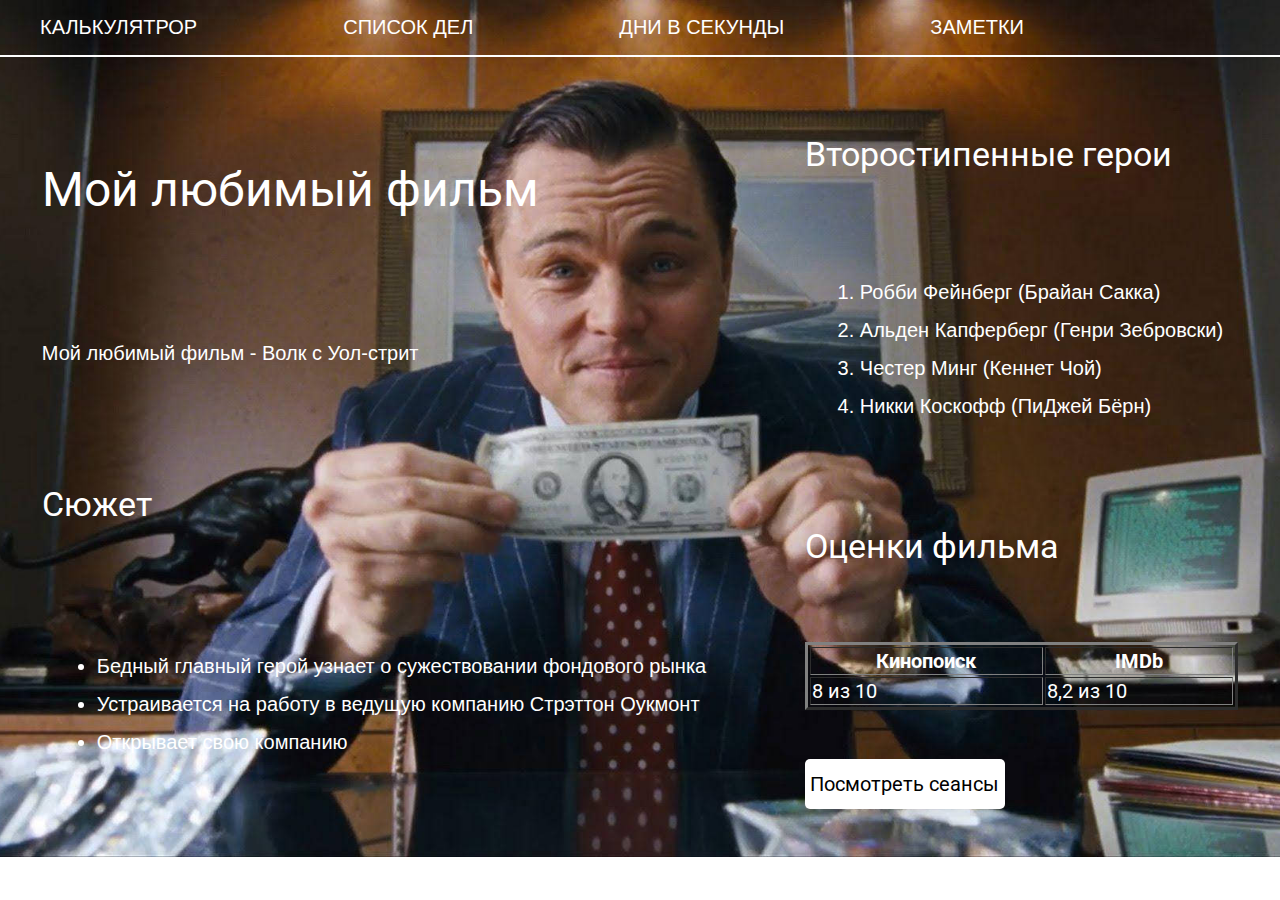
<file: index.html>
<!DOCTYPE html>
<html lang="en">

<head>
    <meta charset="UTF-8">
    <meta http-equiv="X-UA-Compatible" content="IE=edge">
    <meta name="viewport" content="width=device-width, initial-scale=1.0">
    <title>Document</title>
    <link rel="preconnect" href="https://fonts.googleapis.com">
    <link rel="preconnect" href="https://fonts.gstatic.com" crossorigin>
    <link
        href="https://fonts.googleapis.com/css2?family=Roboto:ital,wght@0,100;0,300;0,400;0,500;0,700;0,900;1,100;1,300;1,400;1,500;1,700;1,900&display=swap"
        rel="stylesheet">
    <link rel="stylesheet" href="css/normalize.css">
    <link rel="stylesheet" href="css/style.css">
</head>

<body>

    <div class="wrapper">
        <header class="header">
            <nav class="nav">
                <ul class="nav__list">
                    <li class="nav__item">
                        <a href="calcul/index.html" class="nav__link">Калькулятрор</a>
                    </li>
                    <li class="nav__item">
                        <a href="spisokdel/index.html" class="nav__link">Список дел</a>
                    </li>
                    <li class="nav__item">
                        <a href="day-sec/index.html" class="nav__link">Дни в секунды</a>
                    </li>
                    <li class="nav__item">
                        <a href="zametki/index.php" class="nav__link">Заметки</a>
                    </li>
                </ul>
            </nav>
        </header>

        <main class="main">
            <div class="left">
                <h1 class="main__title">
                    Мой любимый фильм
                </h1>
                <p class="main__desc">
                    Мой любимый фильм - Волк с Уол-стрит
                </p>
                <h2 class="subtitle">
                    Сюжет
                </h2>
                <ul class="list">
                    <li class="item">Бедный главный герой узнает о сужествовании фондового рынка</li>
                    <li class="item">Устраивается на работу в ведущую компанию Стрэттон Оукмонт</li>
                    <li class="item">Открывает свою компанию </li>
                </ul>
            </div>
            <div class="right">
                <h2 class="subtitle">
                    Второстипенные герои
                </h2>
                <ol class="list">
                    <li class="item">Робби Фейнберг (Брайан Сакка)</li>
                    <li class="item">Альден Капферберг (Генри Зебровски)</li>
                    <li class="item">Честер Минг (Кеннет Чой)</li>
                    <li class="item">Никки Коскофф (ПиДжей Бёрн)</li>
                </ol>
                <h2 class="subtitle">
                    Оценки фильма
                </h2>
                <table border="3px" class="table">
                    <tr>
                        <th>Кинопоиск</th>
                        <th>IMDb</th>
                    </tr>
                    <tr>
                        <td>8 из 10</td>
                        <td>8,2 из 10</td>
                    </tr>
                </table>
                <div class="block">
                    <a href="#">Посмотреть сеансы</a>
                </div>
            </div>

    </div>
    </main>
</body>

</html>
</file>
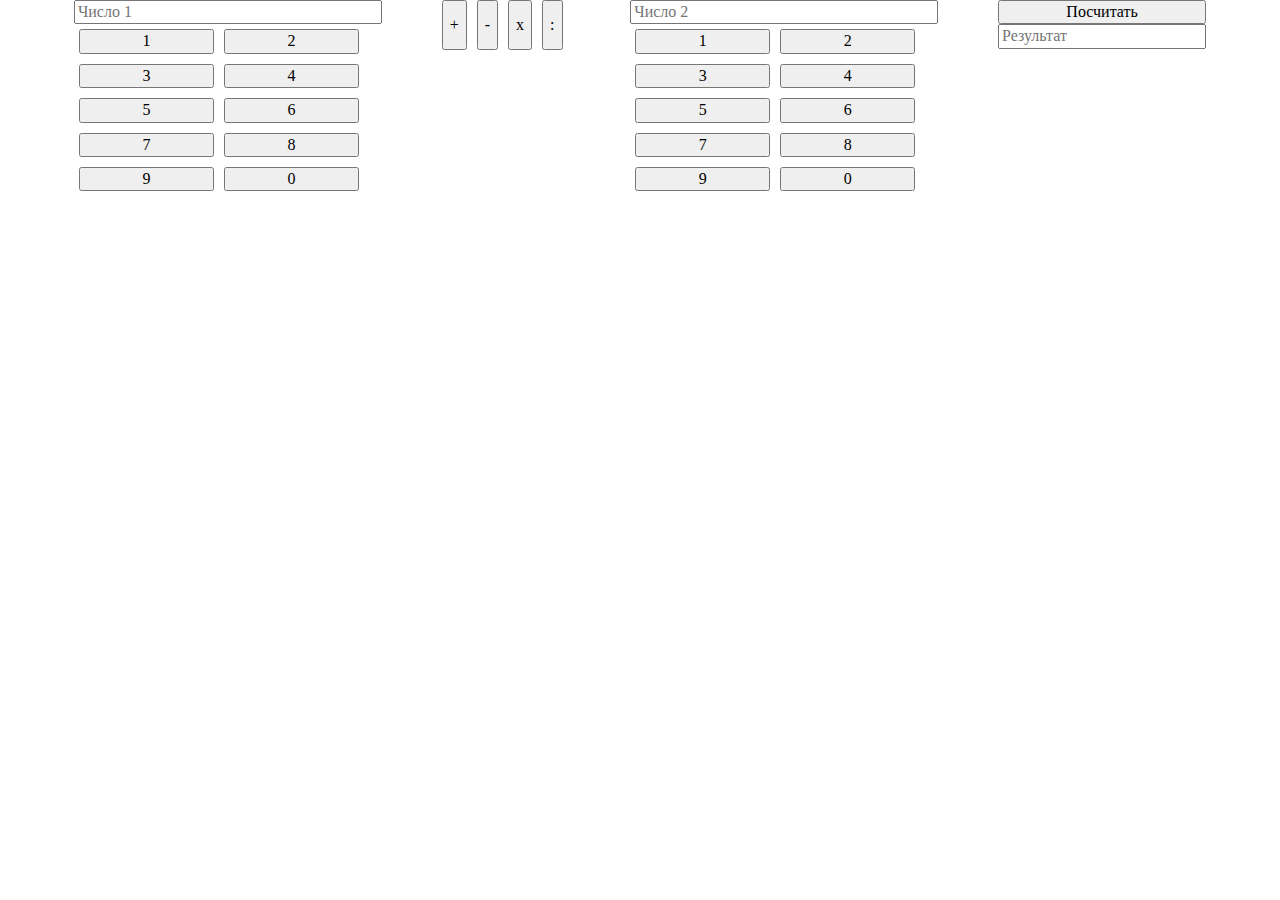
<file: calcul/index.html>
<!DOCTYPE html>
<html lang="en">

<head>
    <meta charset="UTF-8">
    <meta http-equiv="X-UA-Compatible" content="IE=edge">
    <meta name="viewport" content="width=device-width, initial-scale=1.0">
    <title>Document</title>
    <link rel="stylesheet" href="css/normalize.css">
    <link rel="stylesheet" href="css/style.css">
</head>

<body>
    <div class="wrapper">
        <div class="num1">
            <input id="num1" size=41px placeholder="Число 1">
            <div class="numbers1">
                <button type="button" onclick="addTextToInput(this)" class="btn">1</button>
                <button type="button" onclick="addTextToInput(this)" class="btn">2</button>
                <button type="button" onclick="addTextToInput(this)" class="btn">3</button>
                <button type="button" onclick="addTextToInput(this)" class="btn">4</button>
                <button type="button" onclick="addTextToInput(this)" class="btn">5</button>
                <button type="button" onclick="addTextToInput(this)" class="btn">6</button>
                <button type="button" onclick="addTextToInput(this)" class="btn">7</button>
                <button type="button" onclick="addTextToInput(this)" class="btn">8</button>
                <button type="button" onclick="addTextToInput(this)" class="btn">9</button>
                <button type="button" onclick="addTextToInput(this)" class="btn">0</button>
            </div>

        </div>
        <div class="operator_btns">

            <button id="plus" onclick="op='+'">+</button>
            <button id="minus" onclick="op='-'">-</button>
            <button id="times" onclick="op='*'">x</button>
            <button id="divide" onclick="op='/'">:</button>


        </div>

        <div class="num2">
            <input id="num2" placeholder="Число 2">
            <div class="numbers2">
                <button type="button" onclick="addTextToInput(this)" class="btn">1</button>
                <button type="button" onclick="addTextToInput(this)" class="btn">2</button>
                <button type="button" onclick="addTextToInput(this)" class="btn">3</button>
                <button type="button" onclick="addTextToInput(this)" class="btn">4</button>
                <button type="button" onclick="addTextToInput(this)" class="btn">5</button>
                <button type="button" onclick="addTextToInput(this)" class="btn">6</button>
                <button type="button" onclick="addTextToInput(this)" class="btn">7</button>
                <button type="button" onclick="addTextToInput(this)" class="btn">8</button>
                <button type="button" onclick="addTextToInput(this)" class="btn">9</button>
                <button type="button" onclick="addTextToInput(this)" class="btn">0</button>
            </div>

        </div>


        <div class="result">
            <button onclick="func()">Посчитать</button>
            <input id="result" type="text" placeholder="Результат">
        </div>
    </div>
    <script src="js/script.js"></script>
</body>

</html>
</file>
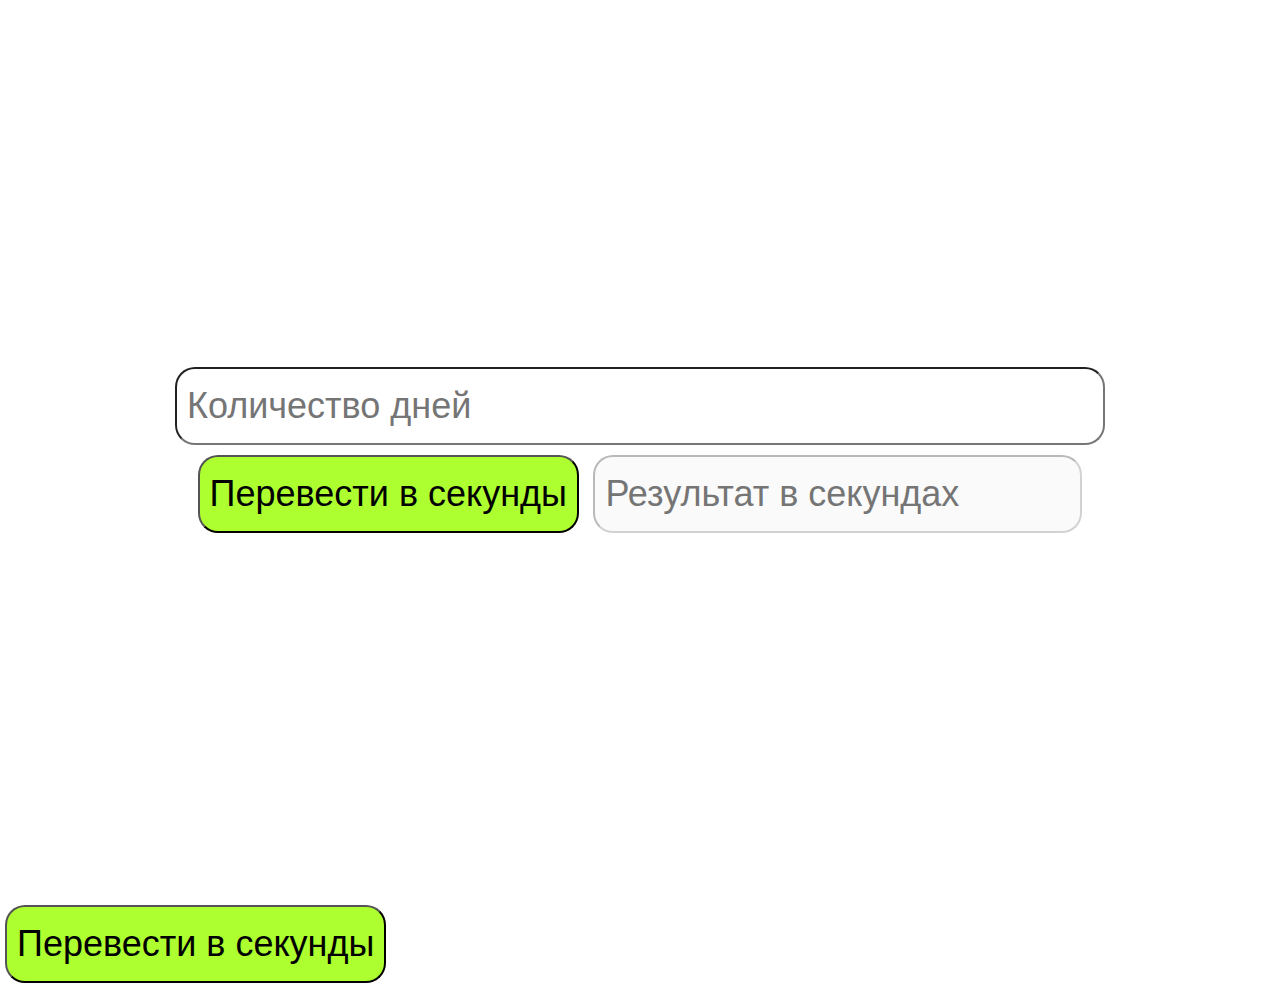
<file: day-sec/index.html>
<!DOCTYPE html>
<html lang="en">

<head>
    <meta charset="UTF-8">
    <meta name="viewport" content="width=device-width, initial-scale=1.0">
    <title>Document</title>
    <link rel="stylesheet" href="https://maxcdn.bootstrapcdn.com/bootstrap/4.0.0/css/bootstrap.min.css">
    <link rel="stylesheet" href="style.css">
</head>

<body>
    <div class="outer">
        <div class="centered">
            <input id="day" type="text" size=41px placeholder="Количество дней">
        </div>
        <div class="centered">
            <button type="button" id="convert">Перевести в секунды</button>
            <input id="sec" type="text" placeholder="Результат в секундах" disabled>
        </div>
    </div>
    <button type="button" id="convert">Перевести в секунды</button>
    <script src="js/scripts.js"></script>
</body>

</html>
</file>
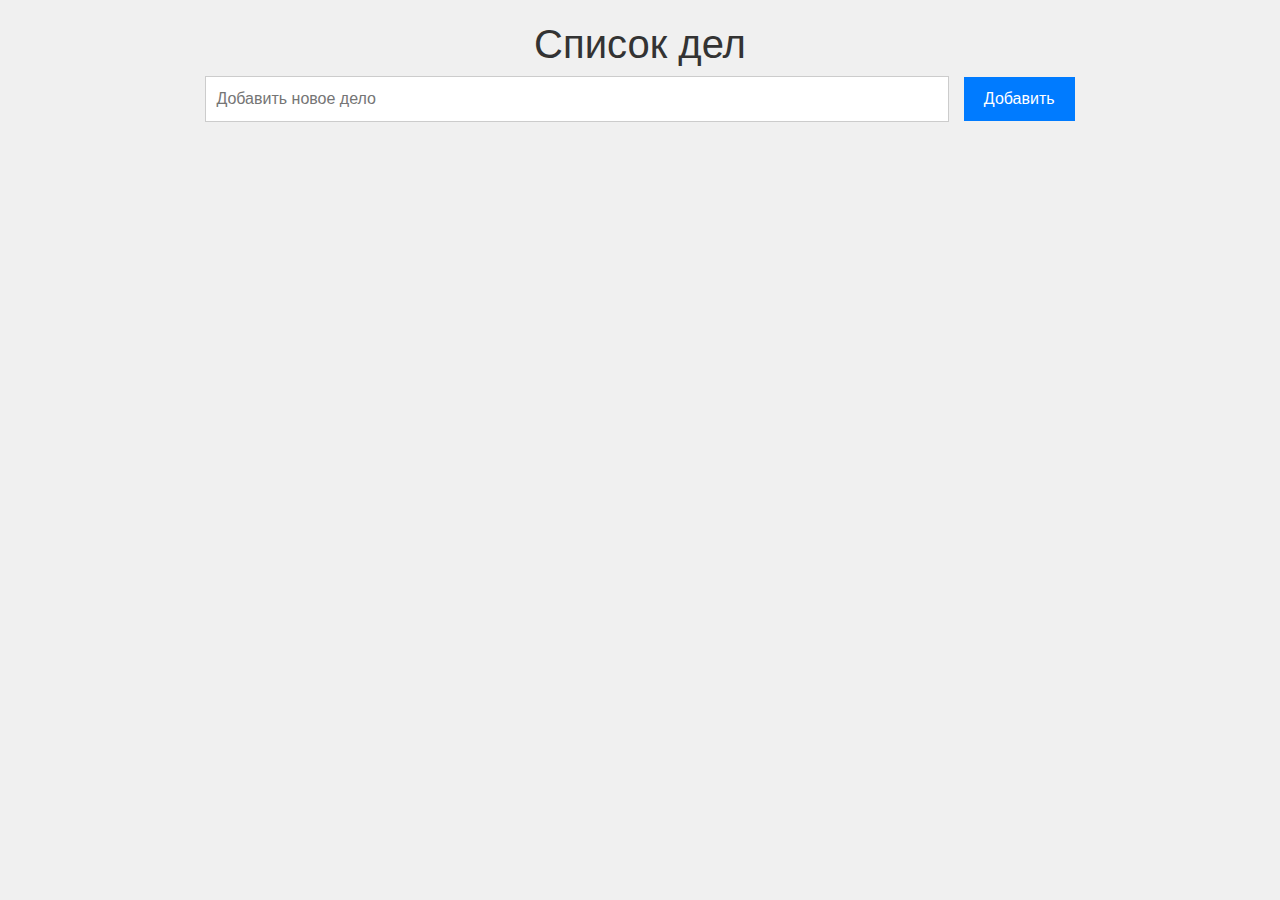
<file: spisokdel/index.html>
<!DOCTYPE html>
<html lang="en">

<head>
    <meta charset="UTF-8">
    <meta name="viewport" content="width=device-width, initial-scale=1.0">
    <title>Document</title>
    <link rel="stylesheet" href="https://maxcdn.bootstrapcdn.com/bootstrap/4.0.0/css/bootstrap.min.css">
    <link rel="stylesheet" href="css/style.css">
</head>

<body class="main">
    <h1>Список дел</h1>
    <input type="text" id="task" placeholder="Добавить новое дело">
    <button id="add-button">Добавить</button>
    <ul id="todo-list">
    </ul>
    <div id="window" class="modal fade" tabindex="-1">
        <div class="modal-dialog">
            <div class="modal-content">
                <div class="modal-header">
                    <h5 class="modal-title">Заголовок</h5>
                    <button type="button" class="close" data-dismiss="modal">
                        &times;</button>
                </div>

                <div class="modal-body">
                    <p>Вы действительно хотите удалитть заметку?</p>
                </div>

                <div class="modal-footer">
                    <button type="button" class="btn btn-light" data-dismiss="modal"> Закрыть</button>
                    <button type="button" class="btn btn-primary" id="delete" data-dismiss="modal">
                        Удалить</button>
                </div>
            </div>
        </div>
    </div>
    <script src="https://code.jquery.com/jquery-3.3.1.min.js"></script>
    <script src="https://maxcdn.bootstrapcdn.com/bootstrap/4.0.0/js/bootstrap.min.js">
    </script>
    <script src="js/scripts.js"></script>
</body>

</html>
</file>
<file: css/style.css>
* {
    font-family: 'Roboto', sans-serif;
}

.wrapper {
    background: url(../img/img.jpg) lightgray 50% / cover no-repeat;
    margin: 0 auto;
    width: 100%;
}


.header {
    width: 100%;
    padding: 10px auto;
    border-bottom: #FFF 2px solid;
}

.nav {
    display: flex;
    width: 80%;
}

.nav__list {
    width: 100%;
    display: flex;
    justify-content: space-between;
}

a {
    text-decoration: none;
    color: black;
}

.nav__item {
    text-transform: uppercase;
    list-style: none;
    font-family: Arial;
    font-size: 20px;
    font-style: normal;
    font-weight: 400;
    line-height: normal;
}

.nav__link {
    text-transform: uppercase;
    color: #FFF;
    list-style: none;
    font-family: Arial;
    font-size: 20px;
    font-style: normal;
    font-weight: 400;
    line-height: normal;
}

img {
    width: 100%;
}

.block {
    display: flex;
    justify-content: space-around;
    align-items: center;
    width: 200px;
    height: 50px;
    background-color: white;
    border-radius: 5px;
    color: black;
}

.block:hover {
    transform: scaleX(1.5) scaleY(1.5);
    background: linear-gradient(135deg, white, black);
    border-radius: 5px;
}

.main {
    display: flex;
    width: 100%;
    justify-content: space-around;
    height: 800px;
}

.left {
    display: flex;
    flex-direction: column;
    justify-content: space-evenly;
}

.main__title {
    color: #FFF;

    font-family: Roboto;
    font-size: 48px;
    font-style: normal;
    font-weight: 400;
    line-height: normal;
}

.main__desc {
    color: #FFF;

    font-family: Arial;
    font-size: 20px;
    font-style: normal;
    font-weight: 400;
    line-height: normal;
}

.subtitle {
    color: #FFF;

    font-family: Roboto;
    font-size: 34px;
    font-style: normal;
    font-weight: 400;
    line-height: normal;
}

.list {}

.item {
    color: #FFF;
    margin: 15px;
    font-family: Arial;
    font-size: 20px;
    font-style: normal;
    font-weight: 400;
    line-height: normal;
}

.right {
    display: flex;
    flex-direction: column;
    justify-content: space-evenly;
}

.table {
    color: #FFF;

    font-family: Arial;
    font-size: 20px;
    font-style: normal;
    font-weight: 400;
    line-height: normal;
}

.block {
    color: #FFF;

    font-family: Arial;
    font-size: 20px;
    font-style: normal;
    font-weight: 400;
    line-height: normal;
}
</file>
<file: calcul/css/style.css>
* {
    margin: 0;
}

body {
    height: 100vh;
}

.wrapper {
    margin: auto;
    height: 50vh;
    max-width: 1200px;
    display: flex;
    justify-content: space-around;
}

table {
    margin: 0;
    width: 300px;
}

.num1 {
    width: 300px;
    margin: 0;
}

#num1 {
    width: 100%;
}

.numbers1 {
    display: flex;
    flex-wrap: wrap;
}

.operator_btns {
    display: flex;
    column-gap: 10px;
    height: 50px;
}

.num2 {
    width: 300px;
    margin: 0;
}


#num2 {
    width: 100%;
}

.result {
    display: flex;
    flex-direction: column;
}

.numbers2 {
    display: flex;
    flex-wrap: wrap;
}

.btn {
    margin: 5px;
    width: calc((300px - 30px)/2);
}
</file>
<file: day-sec/style.css>
html,
body {
    height: 100%;
    margin: 0;
}

.outer {
    display: flex;
    flex-direction: column;
    /* Установите вертикальное расположение элементов. */
    justify-content: center;
    /* Горизонтальное выравнивание по центру */
    align-items: center;
    /* Вертикальное выравнивание по центру */
    height: 100%;
}

.centered {
    /* Создайте блок для центрирования элементов. */
    text-align: center;
}

/* Добавьте стили по вашему желанию для полей ввода и кнопки. */
input[type="text"],
button {
    margin: 5px;
    padding: 10px;
    font-size: 36px;
    border-radius: 20px;
}

button {
    background-color: greenyellow;
}

button:hover {
    box-shadow: 5px 3px;
}
</file>
<file: spisokdel/css/style.css>
body {
  font-family: Arial, sans-serif;
  background-color: #f0f0f0;
  margin: 0;
  padding: 20px;
  text-align: center;
}

/* Стили для заголовка */
h1 {
  color: #333;
}

/* Стили для поля ввода */
#task {
  padding: 10px;
  font-size: 16px;
  width: 60%;
  margin-right: 10px;
  border: 1px solid #ccc;
}

/* Стили для кнопки добавления дела */
#add-button {
  padding: 10px 20px;
  font-size: 16px;
  background-color: #007bff;
  color: #fff;
  border: none;
  cursor: pointer;
}

/* Стили при наведении на кнопку добавления дела */
#add-button:hover {
  background-color: #0056b3;
}

/* Стили для списка дел */
#todo-list {
  list-style: none;
  padding: 0;
}

/* Стили для элементов списка дел */
#todo-list li {
  background-color: #fff;
  padding: 10px;
  display: flex;
  justify-content: space-between;
  align-items: center;
  margin-bottom: 10px;
  box-shadow: 0 2px 4px rgba(0, 0, 0, 0.1);
}

#todo-list button {
  background-color: #dc3545;
  color: #fff;
  border: none;
  padding: 5px 10px;
  cursor: pointer;
}

/* Стили при наведении на кнопку удаления дела */
#todo-list button:hover {
  background-color: #c82333;
}

[class^=col-md-] {
  padding-top: 10px;
  padding-bottom: 10px;
  border: 1px solid lightgrey;
}
</file>
